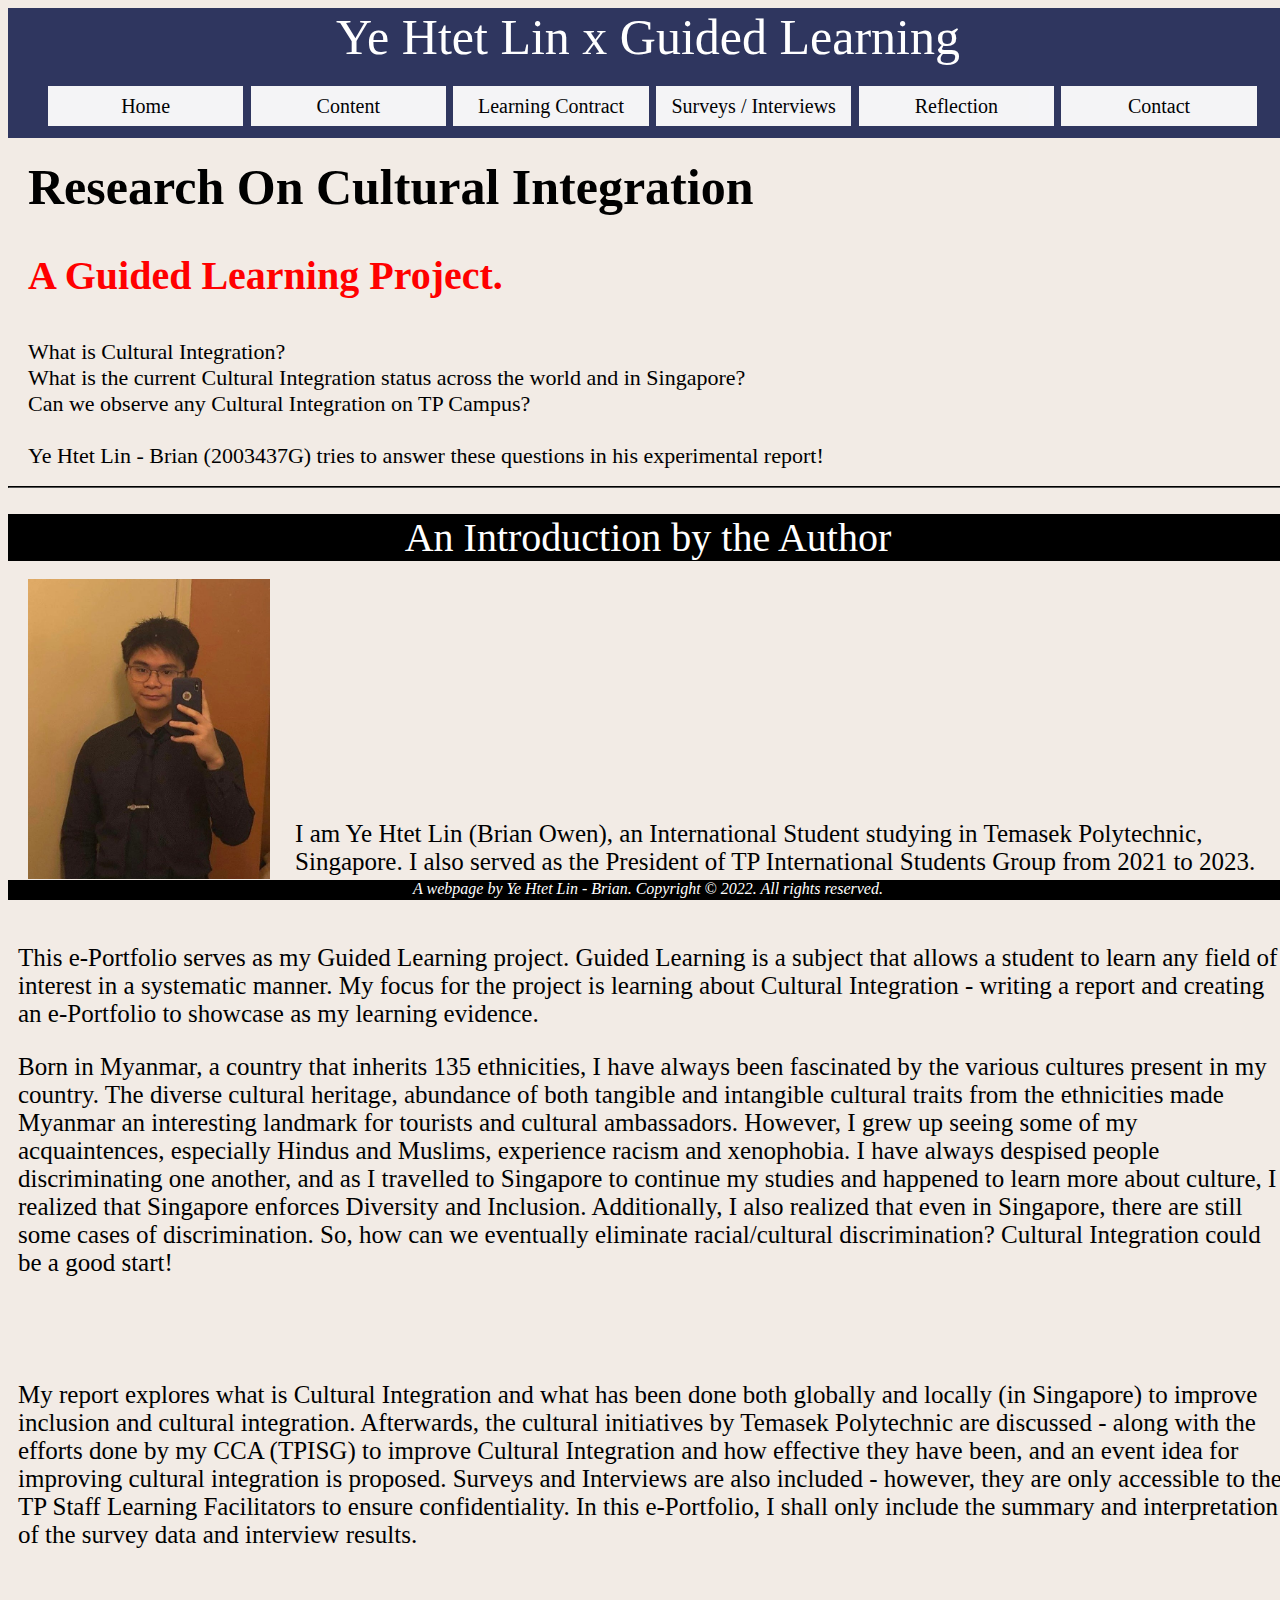
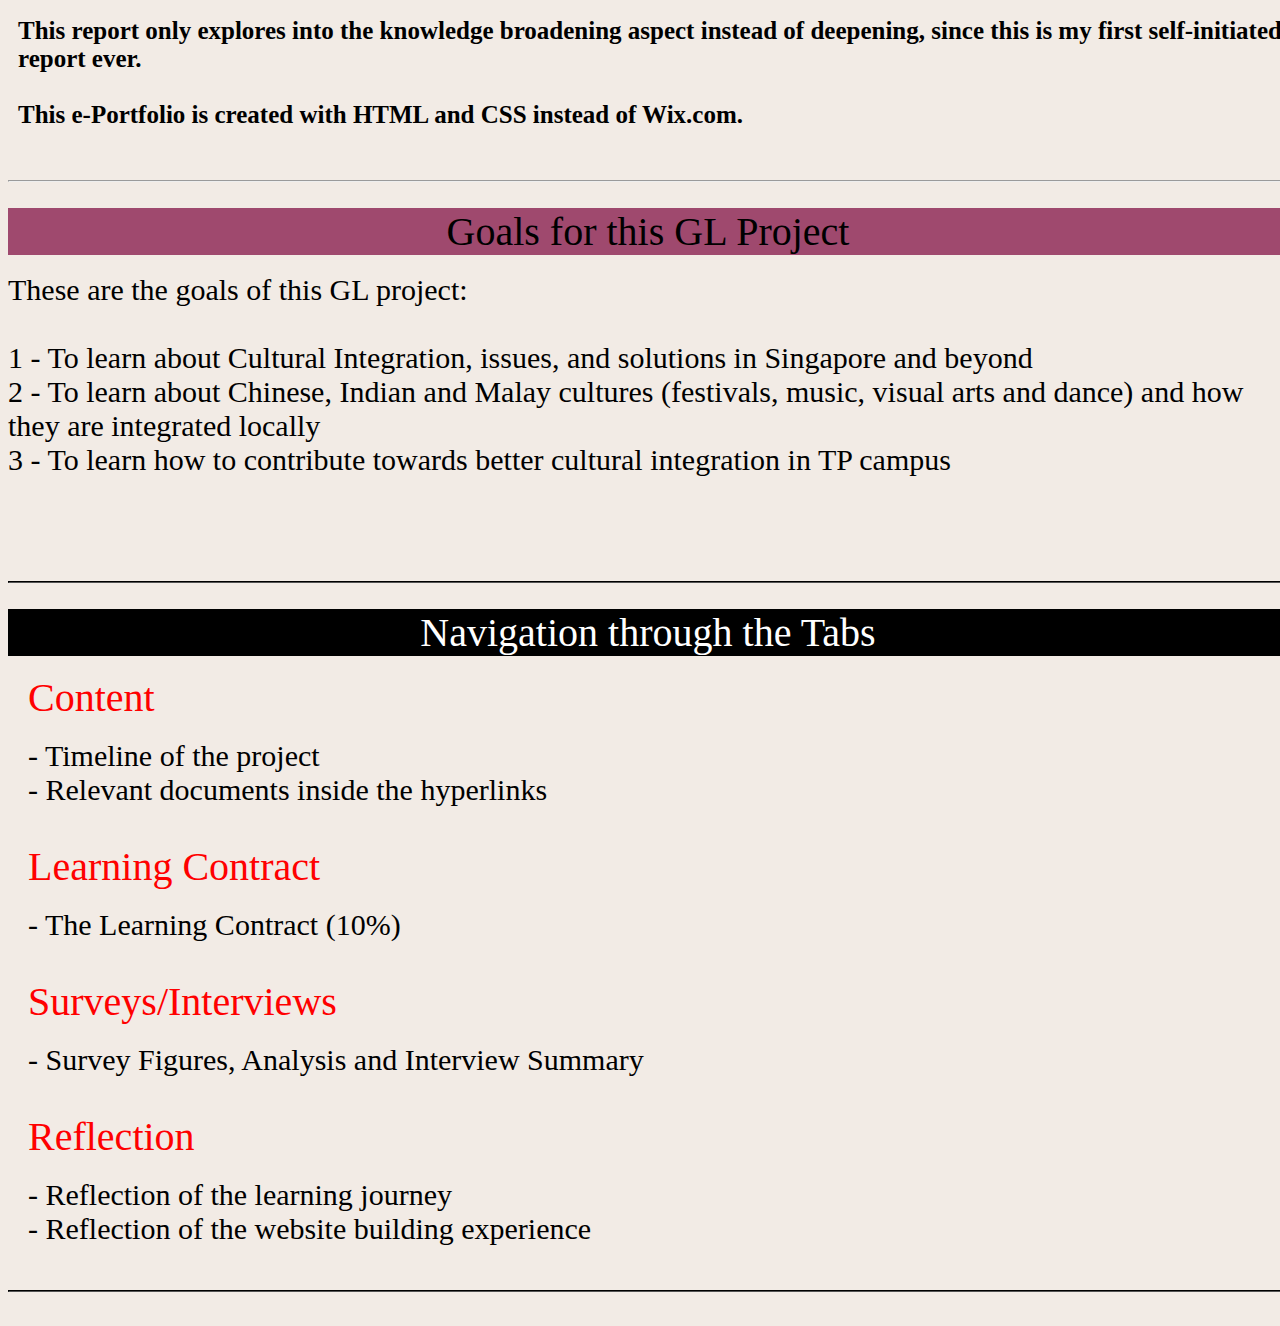
<file: index.html>
<!DOCTYPE html>

<html lang="en">
<!-- tab -->
<head>
	<title>Welcome</title>
	<link rel="stylesheet" type="text/CSS" href="CSS/indexstyle.css">

</head>

<body>

	<!-- The main header -->
	<div class = "header">
		<div class = "firstline">Ye Htet Lin x Guided Learning</div>
		<ul class = "menu">
			<li><a href="index.html" >Home</a></li>
			<li><a href="content.html" >Content</a></li>
			<li><a href="learningcontract.html" >Learning Contract</a></li>
			<li><a href="surveys_interviews.html" >Surveys / Interviews</a></li>
			<li><a href="reflection.html" >Reflection</a></li>
			<li><a href="#">Contact</a>
				
				<ul class = "dropdown"> 
					<li>
						<a href="https://www.facebook.com/yehtet.lin.1/" target="_blank">Facebook</a>
					</li>

					<li>
						<a href="https://www.instagram.com/itsyehtetlin/" target="_blank">Instagram</a>
					</li>

					<li>
						<a href="https://www.linkedin.com/in/ye-htet-lin-9579ba229" target="_blank">LinkedIn</a>
					</li>

				</ul>
			</li>
		</ul>
	</div>	

	<!-- Body -->
	<div> 

		<div class = "intro"> 
			<div class = "overlay"></div>
			<div class = "intro_1"><strong>Research On Cultural Integration</strong></div> <br><br>
			<div class = "intro_2"><strong>A Guided Learning Project.</strong></div><br>
			<p class="intro_3">What is Cultural Integration?<br>What is the current Cultural Integration status across the world and in Singapore?<br>Can we observe any Cultural Integration on TP Campus?<br><br>Ye Htet Lin - Brian (2003437G) tries to answer these questions in his experimental report!</p>
			<br>
			<br>
			<!--</div>-->
		</div>
		
		<hr style= "border-color: black;">
		<br>

		<div class = "category_intro"> An Introduction by the Author </div><br>
		<div class = "author"><img src="Images/author.jpg" height = "300"> </div> <br><br><br><br><br><br><br><br><br><br><br><br>
			<p style = "font-size : 25px; font-family: Calibri">I am Ye Htet Lin (Brian Owen), an International Student studying in Temasek Polytechnic, Singapore. I also served as the President of TP International Students Group from 2021 to 2023.</p><br>

			<p style = "font-size : 25px; font-family: Calibri"> This e-Portfolio serves as my Guided Learning project. Guided Learning is a subject that allows a student to learn any field of interest in a systematic manner. My focus for the project is learning about Cultural Integration - writing a report and creating an e-Portfolio to showcase as my learning evidence. </p>

			<p style = "font-size : 25px; font-family: Calibri">Born in Myanmar, a country that inherits 135 ethnicities, I have always been fascinated by the various cultures present in my country. The diverse cultural heritage, abundance of both tangible and intangible cultural traits from the ethnicities made Myanmar an interesting landmark for tourists and cultural ambassadors. However, I grew up seeing some of my acquaintences, especially Hindus and Muslims, experience racism and xenophobia. I have always despised people discriminating one another, and as I travelled to Singapore to continue my studies and happened to learn more about culture, I realized that Singapore enforces Diversity and Inclusion. Additionally, I also realized that even in Singapore, there are still some cases of discrimination. So, how can we eventually eliminate racial/cultural discrimination? Cultural Integration could be a good start!</p><br><br><br>

			<p style = "font-size : 25px; font-family: Calibri"> My report explores what is Cultural Integration and what has been done both globally and locally (in Singapore) to improve inclusion and cultural integration. Afterwards, the cultural initiatives by Temasek Polytechnic are discussed - along with the efforts done by my CCA (TPISG) to improve Cultural Integration and how effective they have been, and an event idea for improving cultural integration is proposed. Surveys and Interviews are also included - however, they are only accessible to the TP Staff Learning Facilitators to ensure confidentiality. In this e-Portfolio, I shall only include the summary and interpretation of the survey data and interview results.</p> <br>

			<p style = "font-size : 25px; font-family: Calibri"><strong>This report only explores into the knowledge broadening aspect instead of deepening, since this is my first self-initiated report ever. <br> <br> This e-Portfolio is created with HTML and CSS instead of Wix.com.</strong></p> <br>

		<hr> <br>

		<div class = "goalsIntro">Goals for this GL Project</div> <br>

		<div class="goals" style = "font-size: 30px; font-family: Calibri;">These are the goals of this GL project: <br> <br> 1 - To learn about Cultural Integration, issues, and solutions in Singapore and beyond <br> 2 - To learn about Chinese, Indian and Malay cultures (festivals, music, visual arts and dance) and how they are integrated locally <br> 3 - To learn how to contribute towards better cultural integration in TP campus <br></div>

		<hr style = "border-color: black;"> <br>

		<div class = "category_intro"> Navigation through the Tabs </div><br>

		<div class = "intro_2">Content</div> <br>
			<div class="intro_4">- Timeline of the project <br> - Relevant documents inside the hyperlinks</div> <br> <br>
		<div class = "intro_2">Learning Contract</div> <br>
			<div class="intro_4"> - The Learning Contract (10%) </div> <br> <br>
		<div class = "intro_2">Surveys/Interviews</div> <br>
			<div class="intro_4"> - Survey Figures, Analysis and Interview Summary </div> <br> <br>
		<div class = "intro_2">Reflection</div> <br>
			<div class="intro_4"> - Reflection of the learning journey <br> - Reflection of the website building experience </div> <br>  <br>
		<hr style= "border-color: black;"> <br>

</body>	

<footer>
	<cite>A webpage by Ye Htet Lin - Brian. Copyright &copy; 2022. All rights reserved.</cite>
</footer>

</html>
</file>
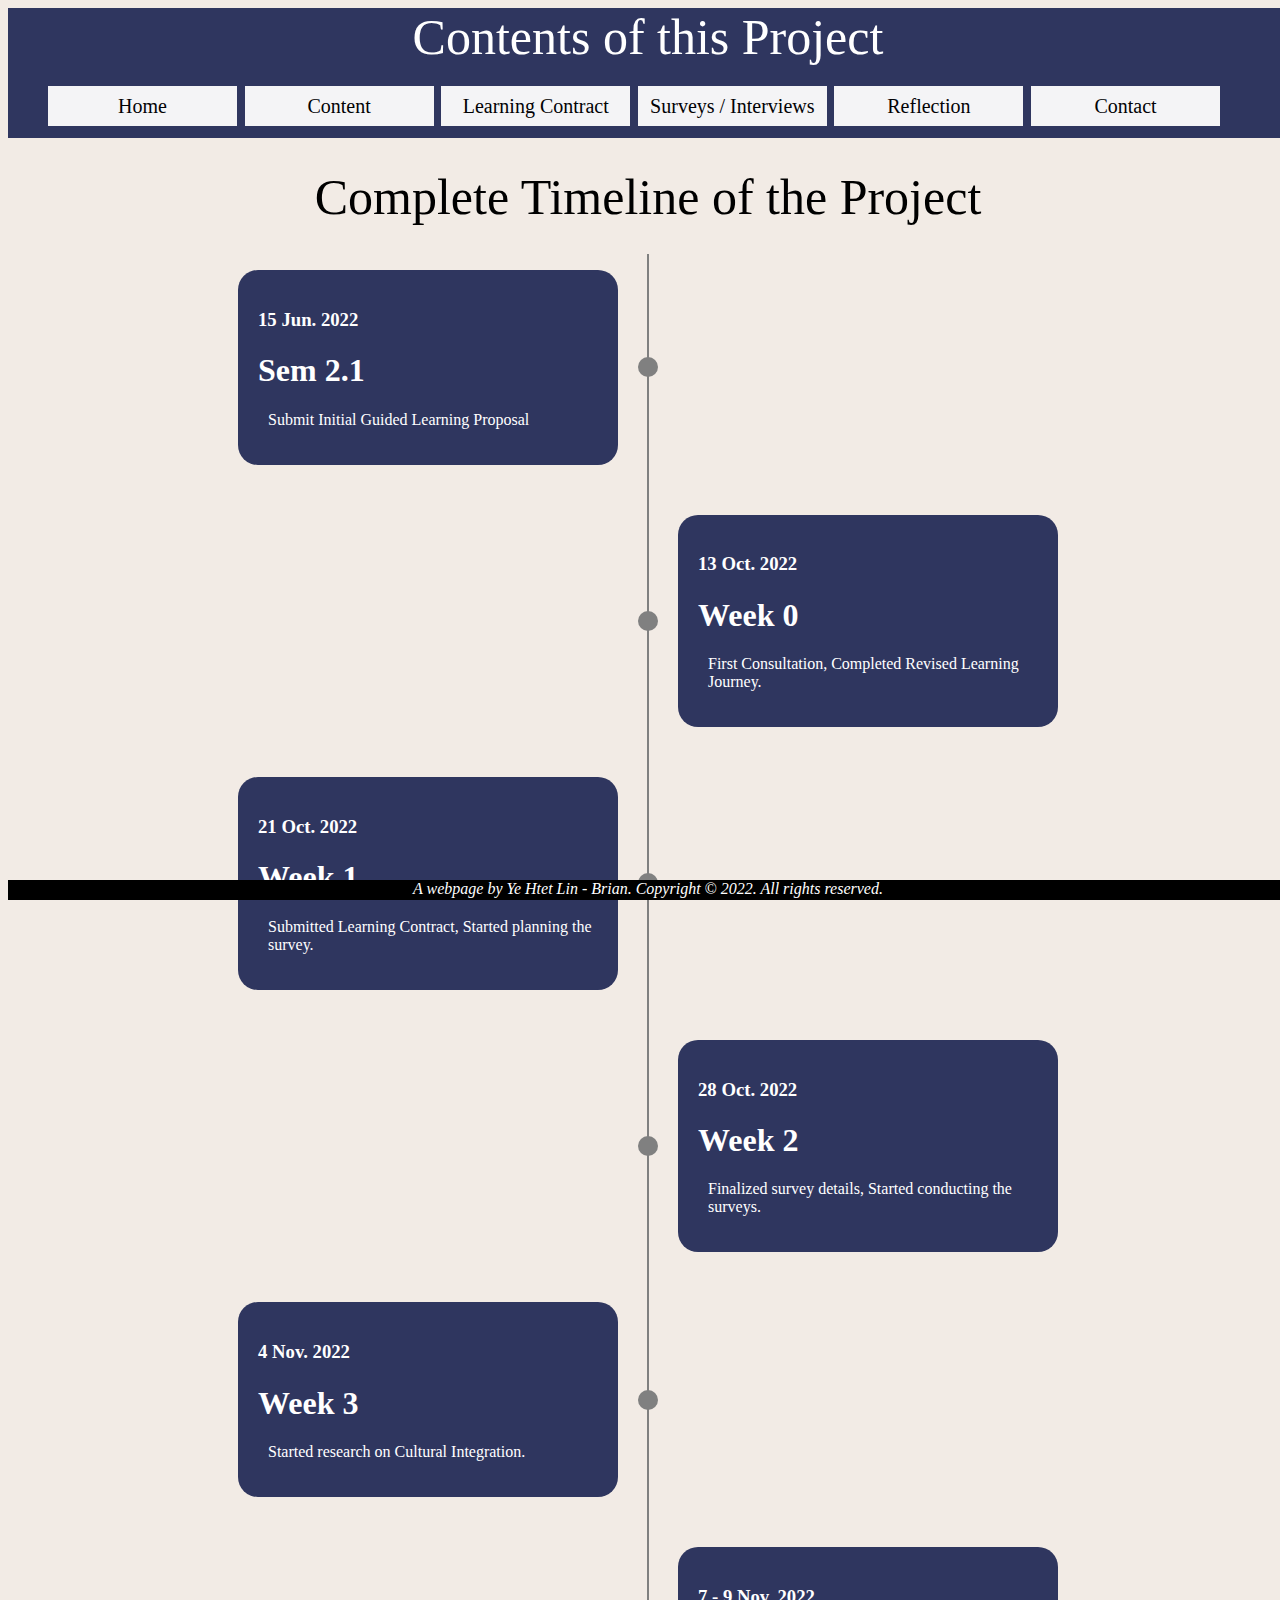
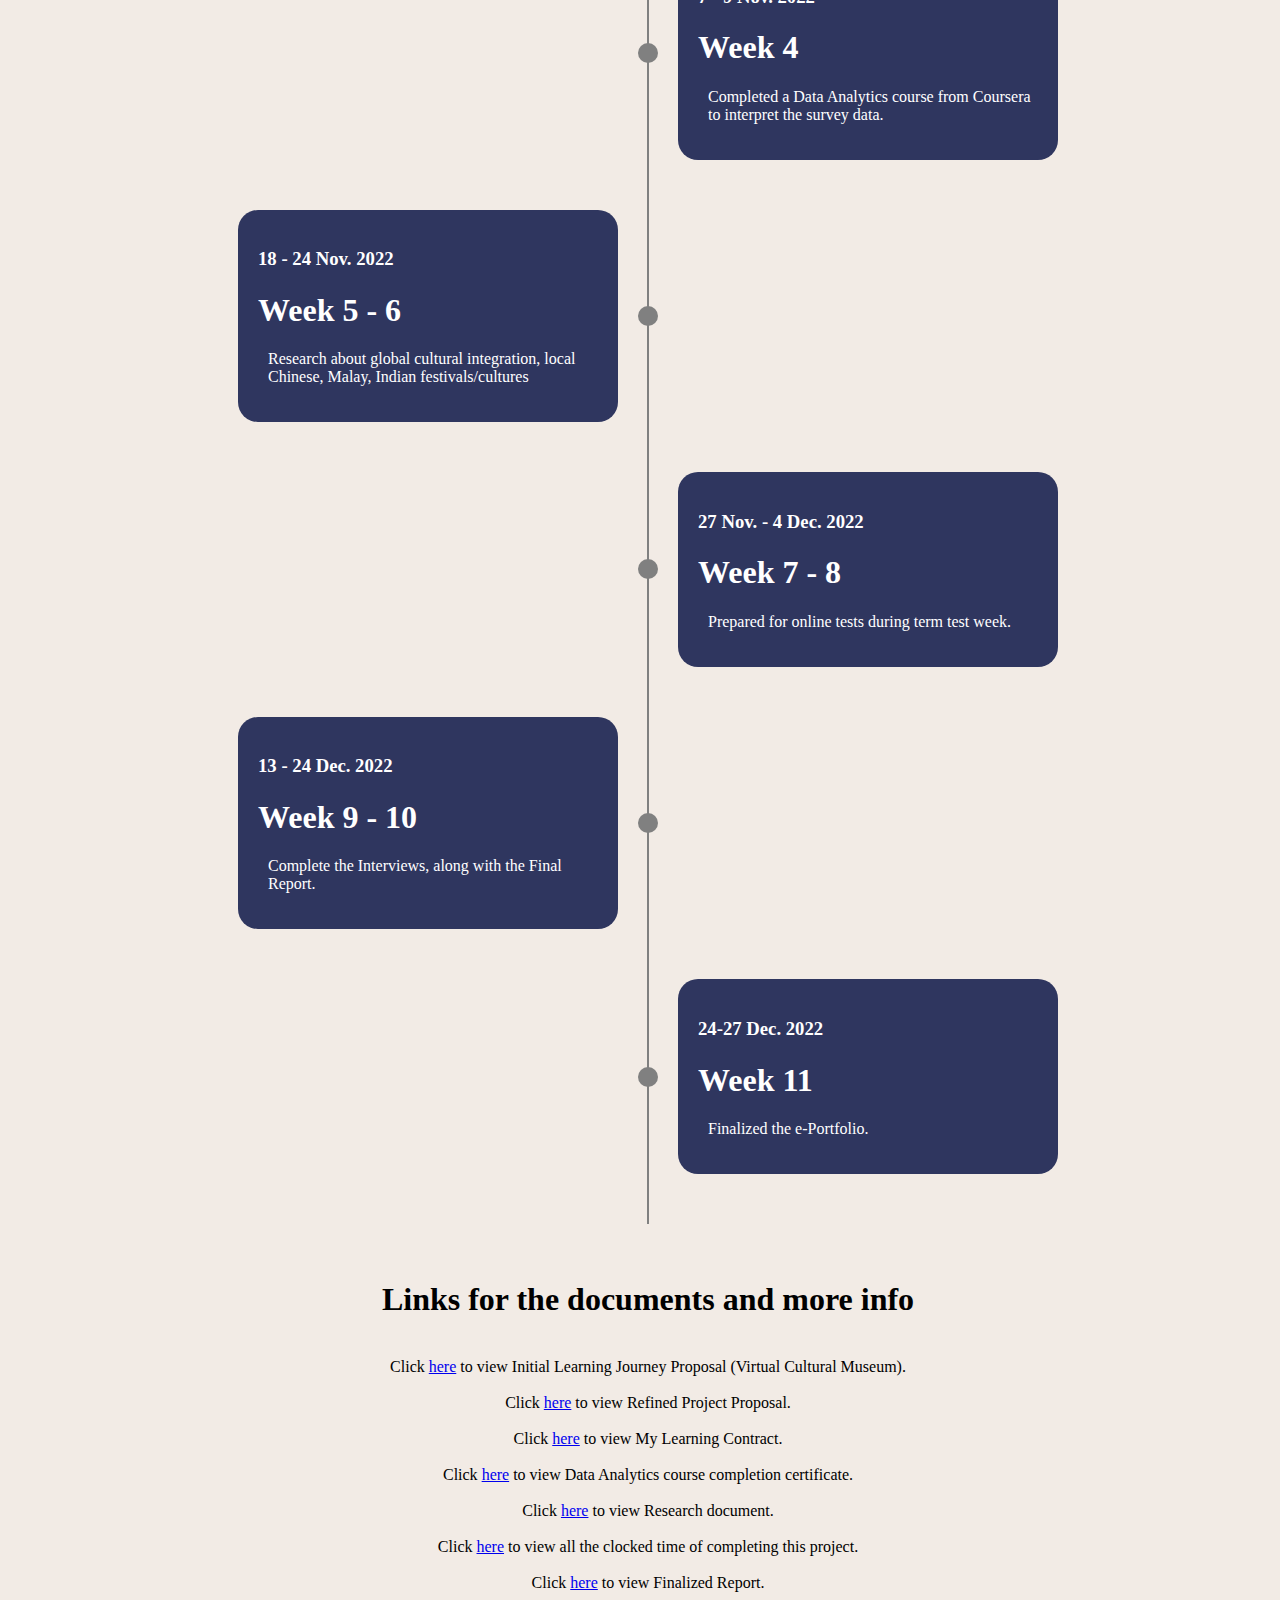
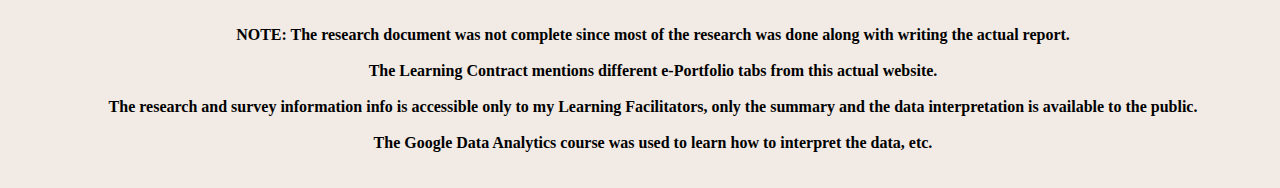
<file: content.html>
<!DOCTYPE html>

<html lang="en">
<!-- tab -->
<head>
	<title>Content</title>
	<link rel="stylesheet" type="text/CSS" href="CSS/contentstyle.css">
	<link rel="stylesheet" type="text/CSS" href="CSS/indexstyle.css">

</head>

<body>

	<!-- The main header -->
	<div class = "header">
		<div class = "firstline">Contents of this Project</div>
		<ul class = "menu">
			<li><a href="index.html" >Home</a></li>
			<li><a href="content.html" >Content</a></li>
			<li><a href="learningcontract.html" >Learning Contract</a></li>
			<li><a href="surveys_interviews.html" >Surveys / Interviews</a></li>
			<li><a href="reflection.html" >Reflection</a></li>
			<li><a href="#">Contact</a>
				
				<ul class = "dropdown"> 
					<li>
						<a href="https://www.facebook.com/yehtet.lin.1/" target="_blank">Facebook</a>
					</li>

					<li>
						<a href="https://www.instagram.com/itsyehtetlin/" target="_blank">Instagram</a>
					</li>

					<li>
						<a href="https://www.linkedin.com/in/ye-htet-lin-9579ba229" target="_blank">LinkedIn</a>
					</li>

				</ul>
			</li>
		</ul>
	</div>	

	<div class="containerheader">Complete Timeline of the Project</div> <br>

	<div class="container">

		<div class="timeline">
			<ul> 
				<li>
					<div class="timelinecontent">
						<h3 class="date">15 Jun. 2022</h3>
						<h1>Sem 2.1</h1>
						<p>Submit Initial Guided Learning Proposal</a></p>
					</div>
				</li>

				<li>
					<div class="timelinecontent">
						<h3 class="date">13 Oct. 2022</h3>
						<h1>Week 0</h1>
						<p>First Consultation, Completed Revised Learning Journey.</p>
					</div>
				</li>

				<li>
					<div class="timelinecontent">
						<h3 class="date">21 Oct. 2022</h3>
						<h1>Week 1</h1>
						<p>Submitted Learning Contract, Started planning the survey.</p>
					</div>
				</li>

				<li>
					<div class="timelinecontent">
						<h3 class="date">28 Oct. 2022</h3>
						<h1>Week 2</h1>
						<p>Finalized survey details, Started conducting the surveys.</p>
					</div>
				</li>

				<li>
					<div class="timelinecontent">
						<h3 class="date">4 Nov. 2022</h3>
						<h1>Week 3</h1>
						<p>Started research on Cultural Integration.</p>
					</div>
				</li>

				<li>
					<div class="timelinecontent">
						<h3 class="date">7 - 9 Nov. 2022</h3>
						<h1>Week 4</h1>
						<p>Completed a Data Analytics course from Coursera to interpret the survey data.</p>
					</div>
				</li>

				<li>
					<div class="timelinecontent">
						<h3 class="date">18 - 24 Nov. 2022</h3>
						<h1>Week 5 - 6</h1>
						<p>Research about global cultural integration, local Chinese, Malay, Indian festivals/cultures</p>
					</div>
				</li>

				<li>
					<div class="timelinecontent">
						<h3 class="date">27 Nov. - 4 Dec. 2022</h3>
						<h1>Week 7 - 8</h1>
						<p>Prepared for online tests during term test week.</p>
					</div>
				</li>

				<li>
					<div class="timelinecontent">
						<h3 class="date">13 - 24 Dec. 2022</h3>
						<h1>Week 9 - 10</h1>
						<p>Complete the Interviews, along with the Final Report.</p>
					</div>
				</li>

				<li>
					<div class="timelinecontent">
						<h3 class="date">24-27 Dec. 2022</h3>
						<h1>Week 11</h1>
						<p>Finalized the e-Portfolio.</p>
					</div>
				</li>

			</ul>
		</div>
	</div> <br> <br>

	<!--Links for documents-->
	<div class="add_info"><h1>Links for the documents and more info</h1> <br>

		<div class="doclinks">Click <a href="https://docs.google.com/document/d/1zFq6YsevyZ10INkId8Kar1M9zwKQY8pp/edit?usp=sharing&ouid=103543013262578247341&rtpof=true&sd=true" target="_blank">here</a> to view Initial Learning Journey Proposal (Virtual Cultural Museum).</div> <br>

		<div class="doclinks">Click <a href="https://docs.google.com/document/d/1CCAnKLYf8n50RUE5SS2sQd7_oi4WzLB5/edit?usp=sharing&ouid=103543013262578247341&rtpof=true&sd=true" target="_blank">here</a> to view Refined Project Proposal.</div> <br>

		<div class="doclinks">Click <a href="https://docs.google.com/document/d/1leBeeGx2srL5XgVW4Yj8-xSWYiZTwb_A/edit?usp=sharing&ouid=103543013262578247341&rtpof=true&sd=true" target="_blank">here</a> to view My Learning Contract.</div> <br>

		<div class="doclinks">Click <a href="https://drive.google.com/file/d/1pS_-dLAgzwxTGCkbuoMRWI62rbRxNKhg/view?usp=sharing" target="_blank">here</a> to view Data Analytics course completion certificate.</div> <br>

		<div class="doclinks">Click  <a href="https://docs.google.com/document/d/16U91kF1P81J-MenC1d68sjJzJfOdwZoqivLeO26mYwc/edit?usp=sharing" target="_blank">here</a> to view Research document.</div> <br>

		<div class="doclinks">Click <a href="https://docs.google.com/document/d/1V16iYHZ-hngTyTe6-54lkryH4SP1PrVoT6-xAHkAmjQ/edit?usp=sharing" target="_blank">here</a> to view all the clocked time of completing this project.</div> <br>

		<div class="doclinks">Click <a href="https://docs.google.com/document/d/1K3iScAuHeZO03y5Y-Y_st823wtuJtaIVaJKEDefrf5c/edit?usp=share_link" target="_blank">here</a> to view Finalized Report.</div> <br>

		<p> <strong>NOTE: The research document was not complete since most of the research was done along with writing the actual report. <br> <br>
		The Learning Contract mentions different e-Portfolio tabs from this actual website. <br><br>
		The research and survey information info is accessible only to my Learning Facilitators, only the summary and the data interpretation is available to the public. <br> <br>
		The Google Data Analytics course was used to learn how to interpret the data, etc. <br><br><br></strong></p>

	</div>	

</body>	

<footer>
	<cite>A webpage by Ye Htet Lin - Brian. Copyright &copy; 2022. All rights reserved.</cite>
</footer>

</html>
</file>
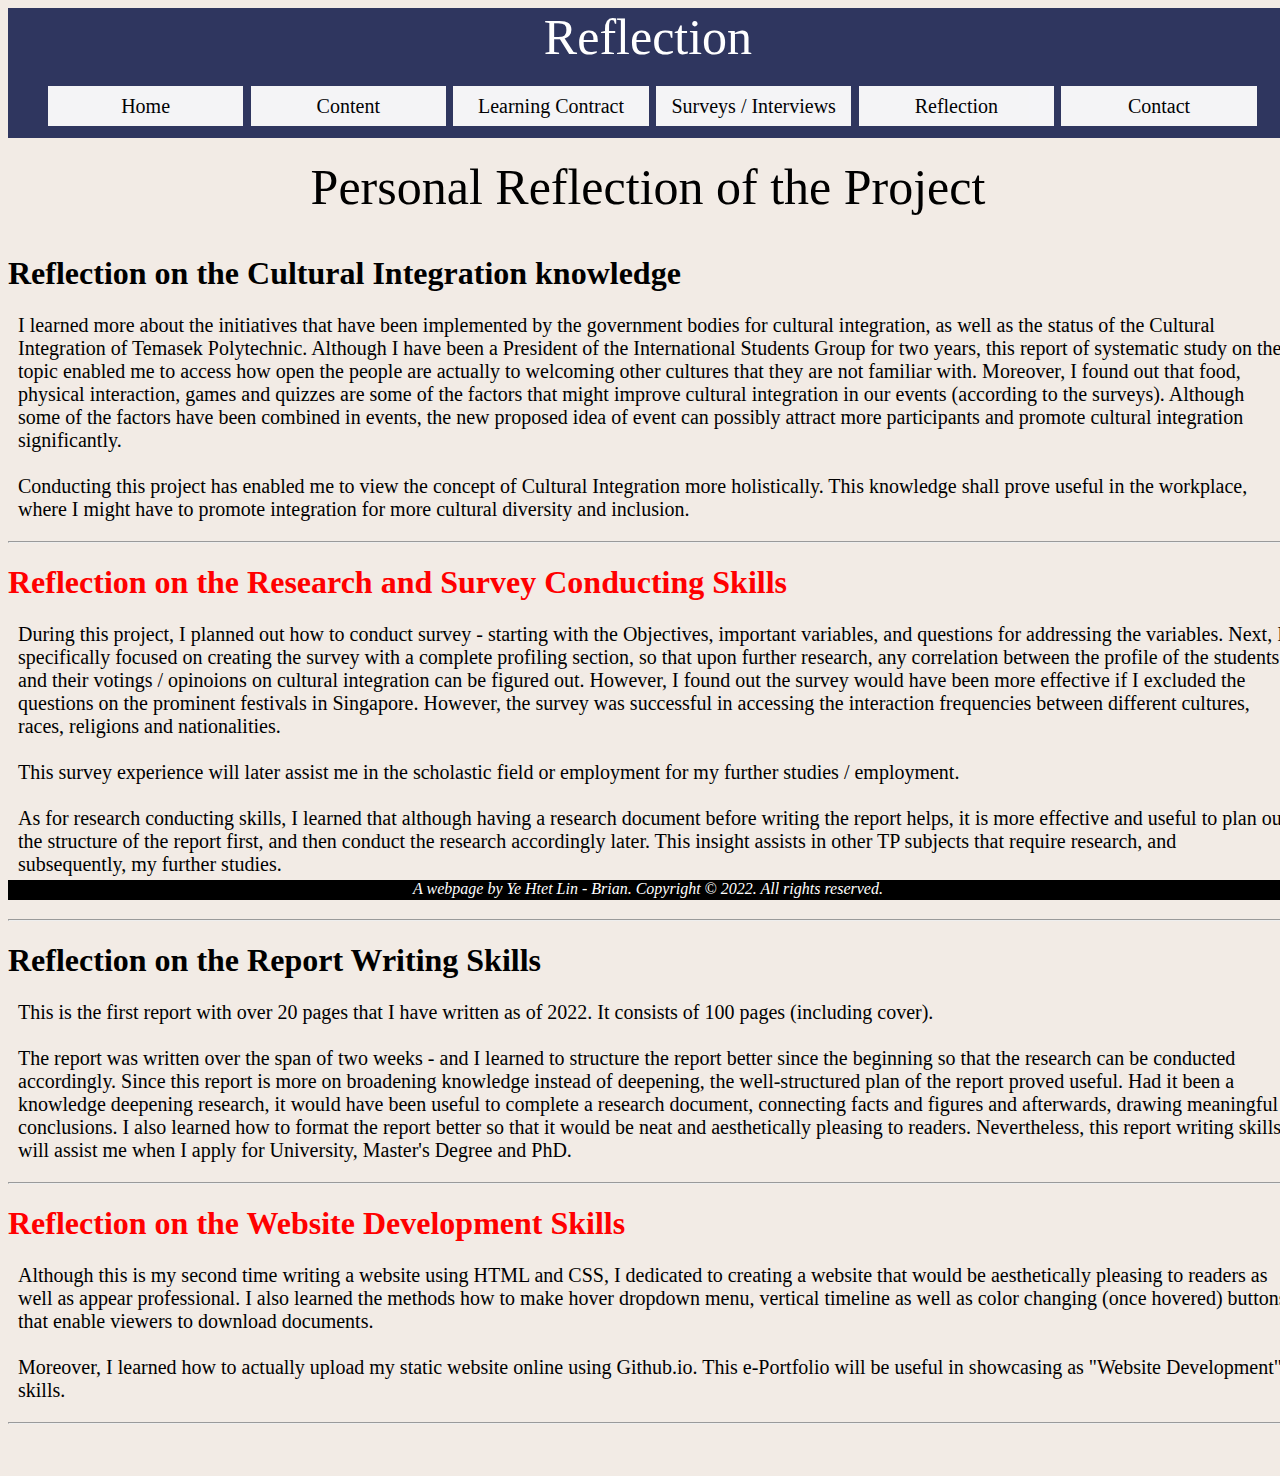
<file: reflection.html>
<!DOCTYPE html>

<html lang="en">
<!-- tab -->
<head>
	<title>Reflection</title>
	<link rel="stylesheet" type="text/CSS" href="CSS/indexstyle.css">

</head>

<body>

	<!-- The main header -->
	<div class = "header">
		<div class = "firstline">Reflection</div>
		<ul class = "menu">
			<li><a href="index.html" >Home</a></li>
			<li><a href="content.html" >Content</a></li>
			<li><a href="learningcontract.html" >Learning Contract</a></li>
			<li><a href="surveys_interviews.html" >Surveys / Interviews</a></li>
			<li><a href="reflection.html" >Reflection</a></li>
			<li><a href="#">Contact</a>
				
				<ul class = "dropdown"> 
					<li>
						<a href="https://www.facebook.com/yehtet.lin.1/" target="_blank">Facebook</a>
					</li>

					<li>
						<a href="https://www.instagram.com/itsyehtetlin/" target="_blank">Instagram</a>
					</li>

					<li>
						<a href="https://www.linkedin.com/in/ye-htet-lin-9579ba229" target="_blank">LinkedIn</a>
					</li>

				</ul>
			</li>
		</ul>
	</div>	

	<div class="reflectHead" style = "font-size:50px; color:black; padding-top:150px; text-align:center;">Personal Reflection of the Project</div> <br>

	<div class="reflect1">
		<h1>Reflection on the Cultural Integration knowledge</h1> 

		<p style = "font-size:20px;">I learned more about the initiatives that have been implemented by the government bodies for cultural integration, as well as the status of the Cultural Integration of Temasek Polytechnic. Although I have been a President of the International Students Group for two years, this report of systematic study on the topic enabled me to access how open the people are actually to welcoming other cultures that they are not familiar with. Moreover, I found out that food, physical interaction, games and quizzes are some of the factors that might improve cultural integration in our events (according to the surveys). Although some of the factors have been combined in events, the new proposed idea of event can possibly attract more participants and promote cultural integration significantly. <br> <br> Conducting this project has enabled me to view the concept of Cultural Integration more holistically. This knowledge shall prove useful in the workplace, where I might have to promote integration for more cultural diversity and inclusion.</p>

	</div>

	<hr>

	<div class="reflect1">
		<h1 style="color: red;">Reflection on the Research and Survey Conducting Skills</h1>

		<p style = "font-size:20px;"> During this project, I planned out how to conduct survey - starting with the Objectives, important variables, and questions for addressing the variables. Next, I specifically focused on creating the survey with a complete profiling section, so that upon further research, any correlation between the profile of the students and their votings / opinoions on cultural integration can be figured out. However, I found out the survey would have been more effective if I excluded the questions on the prominent festivals in Singapore. However, the survey was successful in accessing the interaction frequencies between different cultures, races, religions and nationalities. <br> <br> This survey experience will later assist me in the scholastic field or employment for my further studies / employment. <br> <br>  

		As for research conducting skills, I learned that although having a research document before writing the report helps, it is more effective and useful to plan out the structure of the report first, and then conduct the research accordingly later. This insight assists in other TP subjects that require research, and subsequently, my further studies. <br> <br>

		</p>

	</div>

	<hr>

	<div class="reflect1">
		<h1 style="color: black;">Reflection on the Report Writing Skills</h1>

		<p style = "font-size:20px;"> This is the first report with over 20 pages that I have written as of 2022. It consists of 100 pages (including cover). <br> <br> The report was written over the span of two weeks - and I learned to structure the report better since the beginning so that the research can be conducted accordingly. Since this report is more on broadening knowledge instead of deepening, the well-structured plan of the report proved useful. Had it been a knowledge deepening research, it would have been useful to complete a research document, connecting facts and figures and afterwards, drawing meaningful conclusions. I also learned how to format the report better so that it would be neat and aesthetically pleasing to readers. Nevertheless, this report writing skills will assist me when I apply for University, Master's Degree and PhD. </p>

	</div>

	<hr>

	<div class="reflect1">
		<h1 style="color: red;" >Reflection on the Website Development Skills</h1>
		<p style = "font-size:20px;"> Although this is my second time writing a website using HTML and CSS, I dedicated to creating a website that would be aesthetically pleasing to readers as well as appear professional. I also learned the methods how to make hover dropdown menu, vertical timeline as well as color changing (once hovered) buttons that enable viewers to download documents. <br> <br> Moreover, I learned how to actually upload my static website online using Github.io. This e-Portfolio will be useful in showcasing as "Website Development" skills. </p>
	</div>
	<hr>
	<br> <br>
	
</body>	

<footer>
	<cite>A webpage by Ye Htet Lin - Brian. Copyright &copy; 2022. All rights reserved.</cite>
</footer>

</html>
</file>
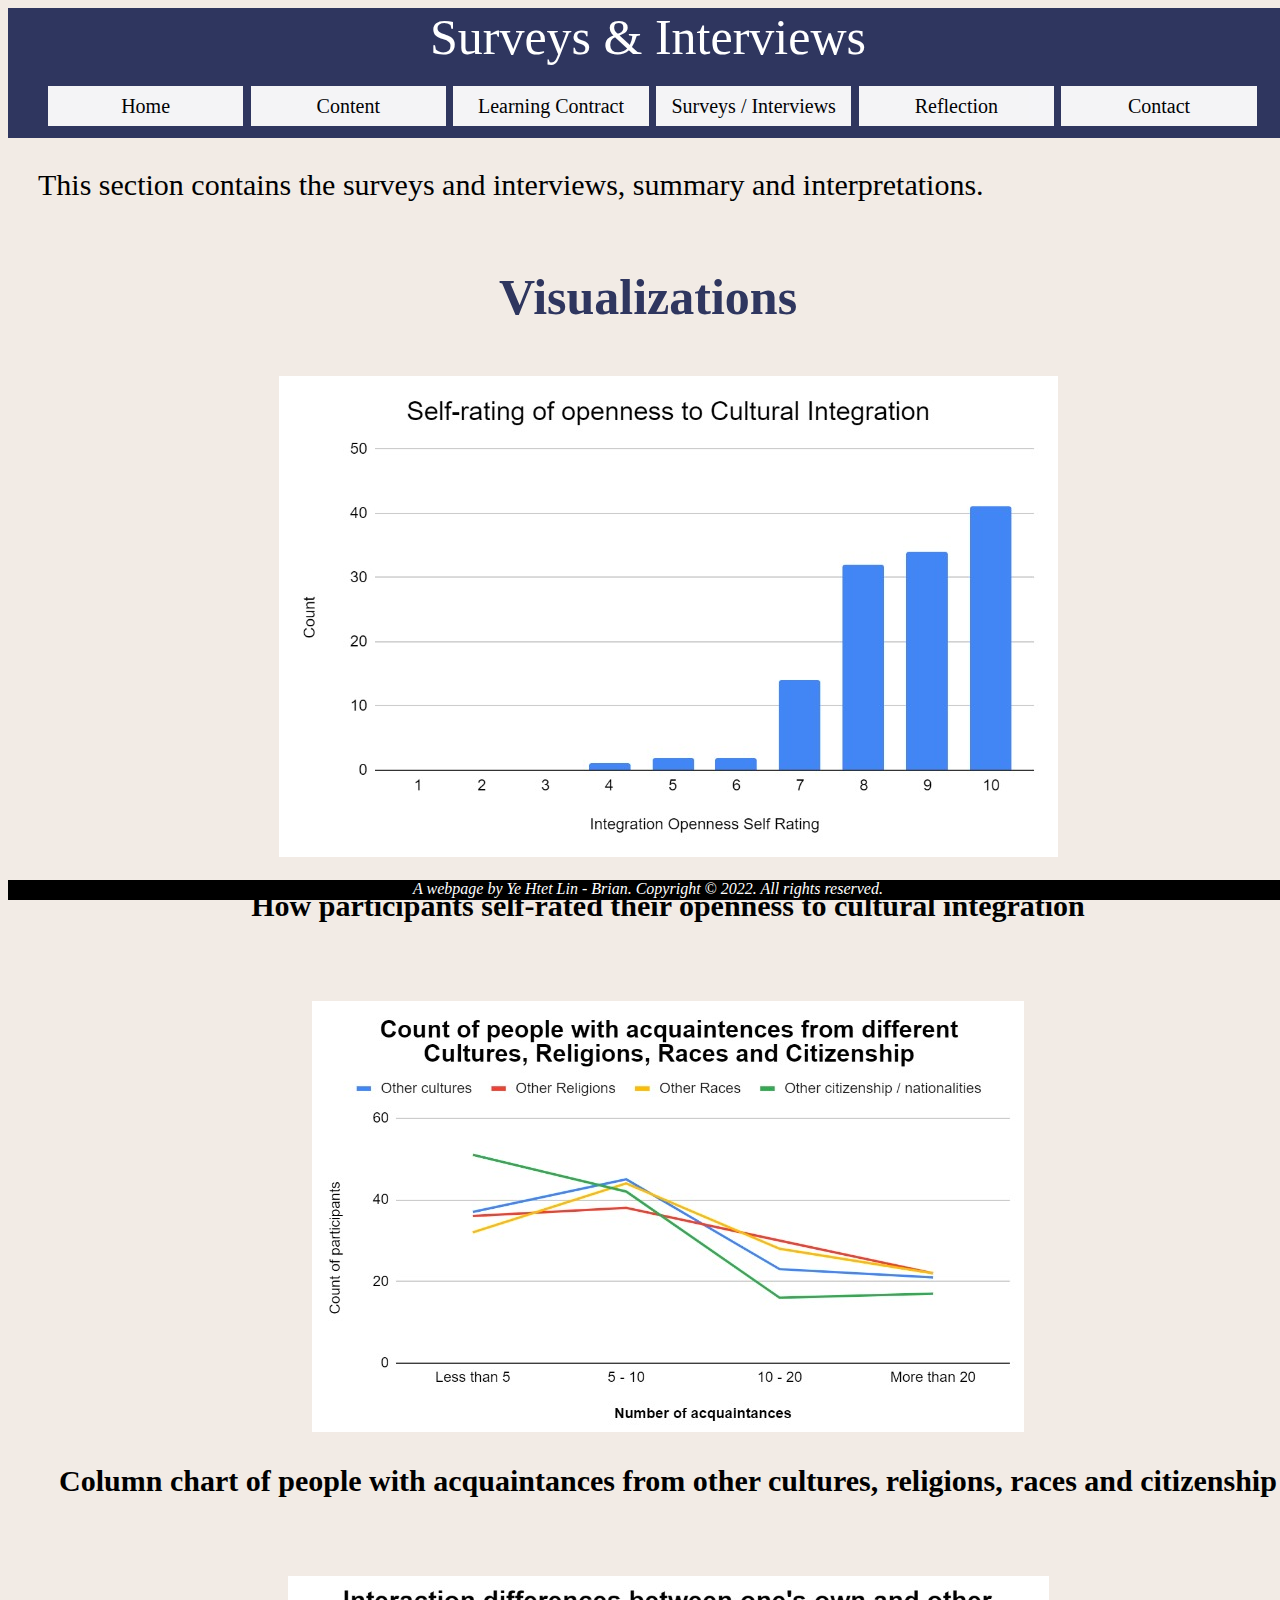
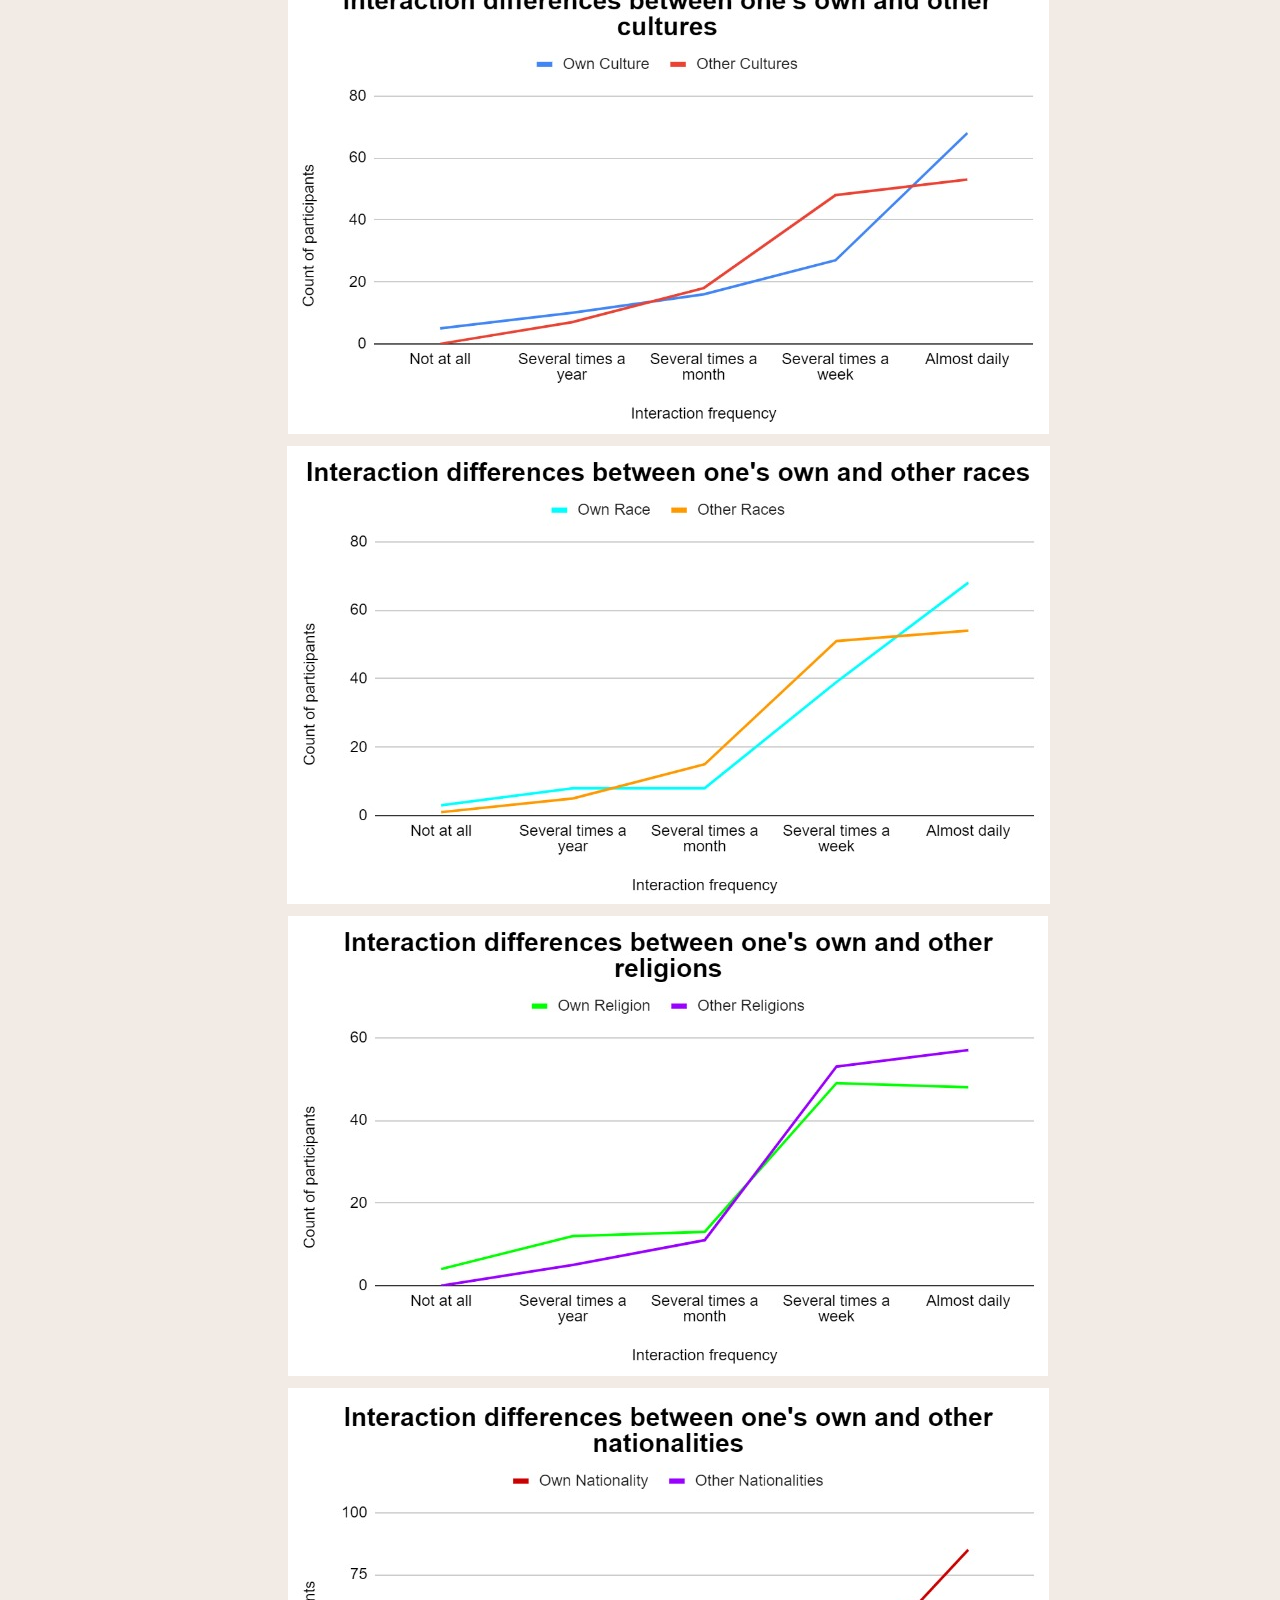
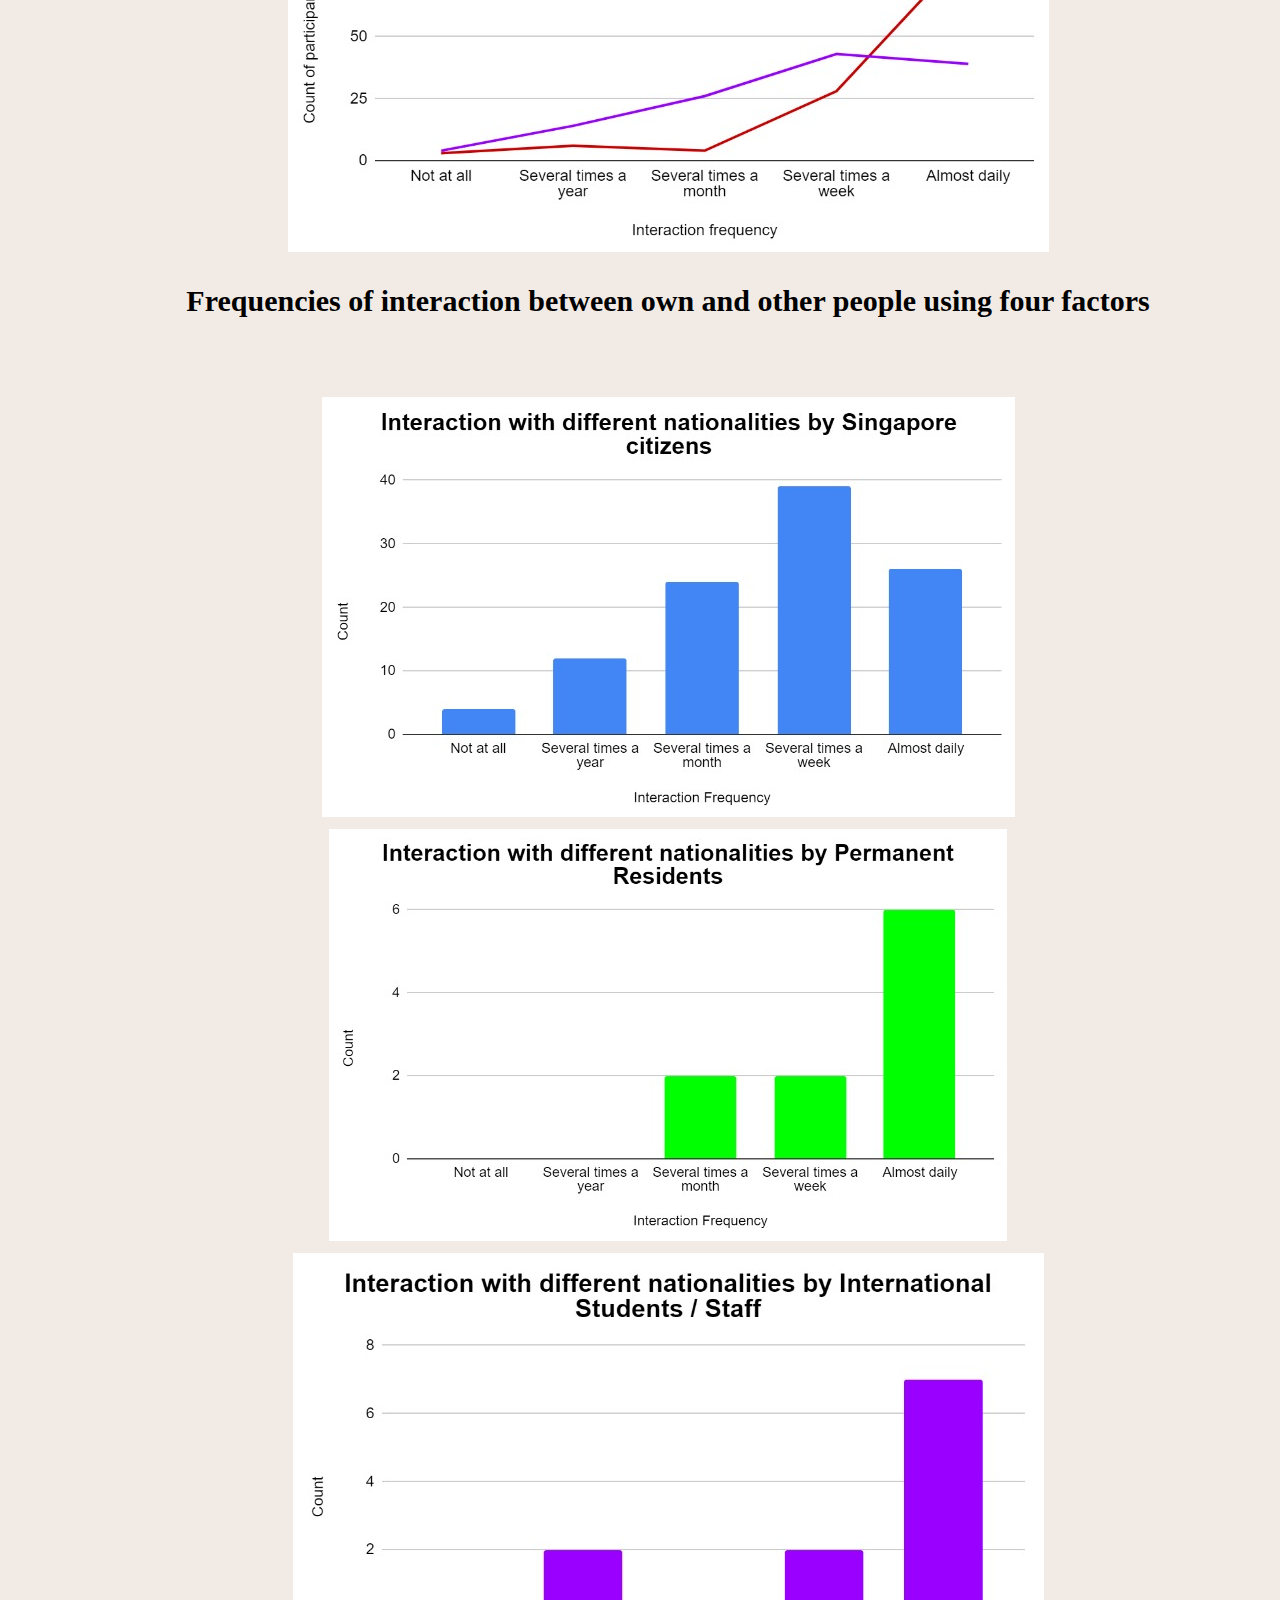
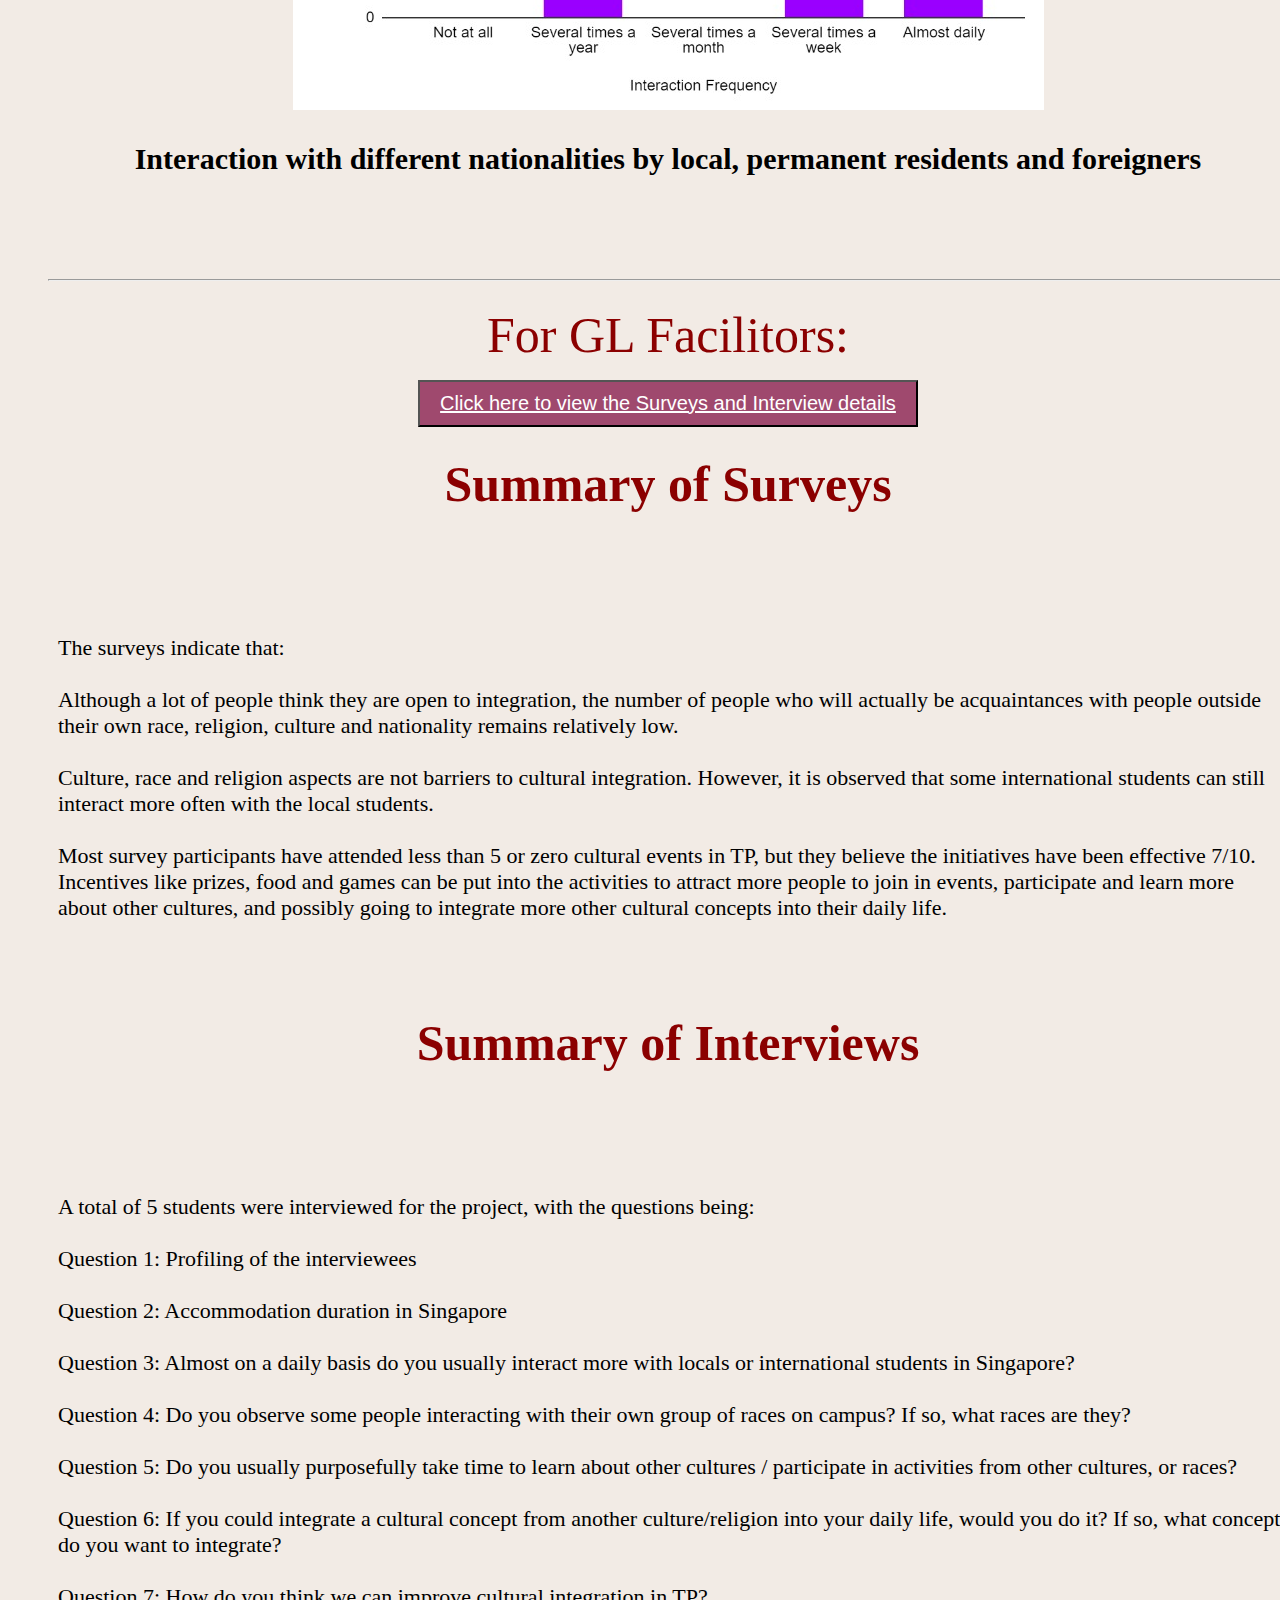
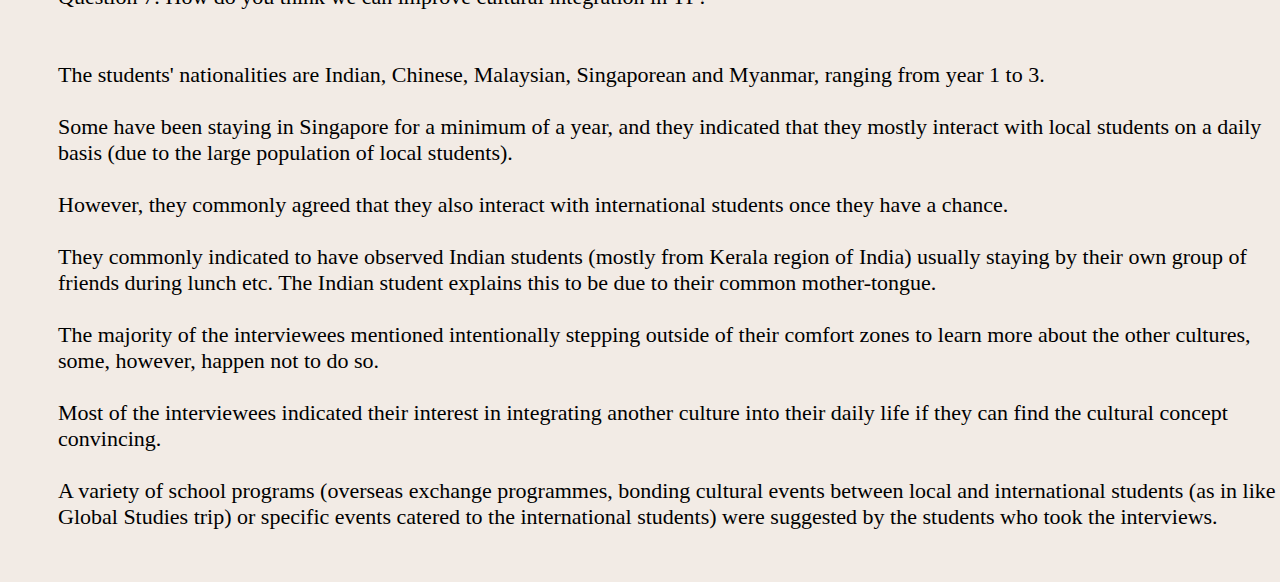
<file: surveys_interviews.html>
<!DOCTYPE html>

<html lang="en">
<!-- tab -->
<head>
	<title>Surveys & Interviews</title>
	<link rel="stylesheet" type="text/CSS" href="CSS/indexstyle.css">
	<link rel="stylesheet" type="text/CSS" href="CSS/surveysinterviewsstyle.css">

</head>

<body>

	<!-- The main header -->
	<div class = "header">
		<div class = "firstline">Surveys & Interviews </div>
		<ul class = "menu">
			<li><a href="index.html" >Home</a></li>
			<li><a href="content.html" >Content</a></li>
			<li><a href="learningcontract.html" >Learning Contract</a></li>
			<li><a href="surveys_interviews.html" >Surveys / Interviews</a></li>
			<li><a href="reflection.html" >Reflection</a></li>
			<li><a href="#">Contact</a>
				
				<ul class = "dropdown"> 
					<li>
						<a href="https://www.facebook.com/yehtet.lin.1/" target="_blank">Facebook</a>
					</li>

					<li>
						<a href="https://www.instagram.com/itsyehtetlin/" target="_blank">Instagram</a>
					</li>

					<li>
						<a href="https://www.linkedin.com/in/ye-htet-lin-9579ba229" target="_blank">LinkedIn</a>
					</li>

				</ul>
			</li>
		</ul>
	</div>	

	<div class="surveyheader">
		<div class="sHeader">This section contains the surveys and interviews, summary and interpretations.</div>
	</div>

	<div class="surveyimagescontainer" style="font-size: 50px; text-align: center; color: #2f365f"> <strong>Visualizations</strong>

		<ul class="visuals">
			
			<img src="CSS/SurveyVisualizations/survey1.jpeg">
			<h1 style="font-size: 30px; color: black; font-family: Calibri;">How participants self-rated their openness to cultural integration</h1> <br>

			<img src="CSS/SurveyVisualizations/survey2.jpeg">
			<h1 style="font-size: 30px; color: black; font-family: Calibri;">Column chart of people with acquaintances from other cultures, religions, races and citizenship</h1> <br>

			<img src="CSS/SurveyVisualizations/survey3.jpeg">
			<img src="CSS/SurveyVisualizations/survey4.jpeg">
			<img src="CSS/SurveyVisualizations/survey5.jpeg">
			<img src="CSS/SurveyVisualizations/survey6.jpeg">
			<h1 style="font-size: 30px; color: black; font-family: Calibri;">Frequencies of interaction between own and other people using four factors</h1> <br>

			<img src="CSS/SurveyVisualizations/survey7.jpeg">
			<img src="CSS/SurveyVisualizations/survey8.jpeg">
			<img src="CSS/SurveyVisualizations/survey9.jpeg">
			<h1 style="font-size: 30px; color: black; font-family: Calibri;">Interaction with different nationalities by local, permanent residents and foreigners</h1> <br>

			<hr>

			<div class="facils"style = "font-size: 50px; color: darkred; font-family: Calibri;">For GL Facilitors:</div>

			<div class= "bcontainer">
				<button class = "dbutton">
					 <a href="https://drive.google.com/drive/folders/1wit5CuvmaAu2HuRklQqvcmZyE95IGJpj?usp=sharing" style = "color: white;"> Click here to view the Surveys and Interview details</a>
					</button>
			</div>

			<div class="surveysummary">
				<h2 class="surveysummaryhead" style = "font-size: 50px; color: darkred; font-family: Calibri;">Summary of Surveys</h2><br>
				<p style = "font-size: 22px; color: black; font-family: Georgia; text-align: left;">
					The surveys indicate that: <br> <br>

					Although a lot of people think they are open to integration, the number of people who will actually be acquaintances with people outside their own race, religion, culture and nationality remains relatively low. <br> <br>

					Culture, race and religion aspects are not barriers to cultural integration. However, it is observed that some international students can still interact more often with the local students. <br> <br>

					Most survey participants have attended less than 5 or zero cultural events in TP, but they believe the initiatives have been effective 7/10. Incentives like prizes, food and games can be put into the activities to attract more people to join in events, participate and learn more about other cultures, and possibly going to integrate more other cultural concepts into their daily life. <br> <br> <br>
				</p>
			</div>


			<div class="interviewsummary">
					<h2 class="interviewsummaryhead" style = "font-size: 50px; color: darkred; font-family: Calibri;">Summary of Interviews</h2><br>
						<p style = "font-size: 22px; color: black; font-family: Georgia; text-align: left;">
								A total of 5 students were interviewed for the project, with the questions being: <br> <br>

								Question 1: Profiling of the interviewees <br> <br>

								Question 2: Accommodation duration in Singapore <br> <br>

								Question 3: Almost on a daily basis do you usually interact more with locals or international students in Singapore? <br> <br>

								Question 4: Do you observe some people interacting with their own group of races on campus? If so, what races are they? <br> <br> 

								Question 5: Do you usually purposefully take time to learn about other cultures / participate in activities from other cultures, or races? <br> <br>  
								Question 6: If you could integrate a cultural concept from another culture/religion into your daily life, would you do it? If so, what concept do you want to integrate? <br> <br>

								Question 7: How do you think we can improve cultural integration in TP? <br> <br> <br>

								The students' nationalities are Indian, Chinese, Malaysian, Singaporean and Myanmar, ranging from year 1 to 3. <br> <br> Some have been staying in Singapore for a minimum of a year, and they indicated that they mostly interact with local students on a daily basis (due to the large population of local students). <br> <br> However, they commonly agreed that they also interact with international students once they have a chance. <br> <br> They commonly indicated to have observed Indian students (mostly from Kerala region of India) usually staying by their own group of friends during lunch etc. The Indian student explains this to be due to their common mother-tongue. <br> <br> The majority of the interviewees mentioned intentionally stepping outside of their comfort zones to learn more about the other cultures, some, however, happen not to do so. <br> <br> Most of the interviewees indicated their interest in integrating another culture into their daily life if they can find the cultural concept convincing. <br> <br> A variety of school programs (overseas exchange programmes, bonding cultural events between local and international students (as in like Global Studies trip) or specific events catered to the international students) were suggested by the students who took the interviews. <br> <br> <br>
						</p>
			</div>




		</ul>

	</div>




</body>	

<footer>
	<cite>A webpage by Ye Htet Lin - Brian. Copyright &copy; 2022. All rights reserved.</cite>
</footer>

</html>
</file>
<file: CSS/indexstyle.css>
/*Basic Structure*/

.header{
	background-color: #2f365f/*#2b262d*/;
	height: 130px;
	margin: 0;
	font-size: 30px;
	font-family: Georgia;
	color: white;
	position: fixed;
	text-align: left;
	width:100%;
}

body {
	width: 100%;
	align:center;
	background-color: #f2ebe5;
}


ul.menu {
	margin: 0px;
	padding: 10 px;
	padding-top:20px;
	width:100%;
	color: white;
	list-style: none;
}

ul.menu li {

	display: inline-block;
	width: 15.25%;
	height: 40px;
	line-height: 40px;
	margin: 0px;
	font-size: 20px;
	background-color: white;
	text-align: center;
	opacity: 0.95;
}

ul.menu li a {
	text-decoration: none;
	color: black;
	margin: 0px;
	width:100%;padding: 20 px 25 px;
	background-color: white;
	display: block;
}

ul.menu li a:hover {
	background-color: #9f496e;

}

ul.menu li ul.dropdown li{
	display: block;
	margin: 0px;


}

ul.menu li ul.dropdown {
	align:right;
	width: 100%;
	position: absolute;
	display: none;
}

ul.menu li:hover ul.dropdown{
	align:center;
	display: block;
	padding: 0;
	margin: 0px;
}


footer{
	background-color: black;
	position: fixed;
	bottom: 0;
	height: 20px;
	text-align: center;
	line-height: 2 em;
	width: 100%;
	align: center;
	color:white;
}

/*Others*/
/*intro*/
.intro{
	padding-top:150px;
	height: 320px;
	padding-left: 50 px;
}

.overlay {
position: absolute; 
  display: block; 
  width: 6%;
  height:27%;
  background-color: #f2ebe5;
  /*background: url(intro_ornament1.png);
  background-size: 200px;*/
  animation: slide 20s infinite;
  top: 200px;
  right: 0px;
  bottom: 20px;
  z-index: -1; 
}

@keyframes slide {
	25%{
		background:url(intro_ornament1.png);
		background-size: 200px;
	}

	50%{
		background:url(intro_ornament2.png);
		background-size: 200px;
	}
	75%{
		background:url(intro_ornament3.png);
		background-size: 200px;
	}

	100%{
		background:url(intro_ornament4.png);
		background-size: 200px;
	}

}

.intro_1{
	font-size: 50px;
	font-family: Georgia;
	padding-left: 20px;
}

.intro_2{
	font-size: 40px;
	font-family: Times New Roman;
	padding-left: 20px;
	color: red;
}

.intro_3{
	padding-left: 20px;
	font-size: 22px;
	color: black ;
	font-family: Times New Roman;
}

.intro_4{
	padding-left: 20px;
	font-size: 30px;
	color: black ;
	font-family: Calibri;
}

.firstline {
	font-family: Times New Roman;
	font-size: 50px;
	text-align: center;
}

.goalsIntro {
	color: black;
	background-color: #9f496e;
	font-size: 40px;
	font-family: Georgia;
	text-align: center;
}

.goalsIntro:hover{
	background-color:black;
	color: white;
}

.goals{
	height: 300px;
}

.category_intro{
	background-color: black /*#647295*/;
	text-align: center;
	font-family: Georgia;
	font-size: 40px;
	color: white;
}

p {
	padding-left: 10px;
}

/*body according to home page*/
.body{
	height: 500 px;
	padding-top:150px;
	padding-left: 50 px;

}


/*images*/
.author{
	padding-left: 20px;
	padding-right:20px;
	padding-bottom: 10px;
	float:left;
	margin-right: 5px;
	margin-bottom: 5px;
}
</file>
<file: CSS/contentstyle.css>
/*Basic Structure*/

.header{
	background-color: #2f365f/*#2b262d*/;
	height: 130px;
	margin: 0;
	font-size: 30px;
	font-family: Georgia;
	color: white;
	position: fixed;
	text-align: left;
	width:100%;
}

body {
	width: 100%;
	align:center;
	background-color: #f2ebe5;
}



footer{
	background-color: black;
	position: fixed;
	bottom: 0;
	height: 20px;
	text-align: center;
	line-height: 2 em;
	width: 100%;
	align: center;
	color:white;
}

/*content*/

/*this thing makes the center neat and no extra boundaries*/
* {
  margin: 10;
  padding: 10;
  box-sizing: border-box;
}

.body{
	height: 500 px;
	padding-top:150px;
	padding-left: 50 px;

}

.containerheader{
	font-size: 50px;
	padding-top: 160px;
	text-align: center;
}

.container{
	padding-top:10px;
	min-height: 100vh;
	width: 100%;
	display: flex;
	align-items: center;
	justify-content: center;

}

.timeline{
	width: 80%;
	height: auto;
	max-width: 800px;
	margin: 0 auto;
	position: relative;
	z-index: -1;
}

.timeline ul{
	list-style: none;
}

.timeline ul li{
	padding:20px;
	background-color: #2f365f;
	color: white;
	border-radius: 10px;
	margin-bottom: 20px;
}

.timeline ul li: last-child{
	margin-bottom: 0;
}

.timeline-content h1{
	font-size:30px;
	font-weight: 500;
	line-height: 30px;
	margin-bottom: 10px;
}

.timeline-content p{
	font-size: 20px;
	line-height: 30px;
	font-weight: 300;
}

/*

@media only screen and (min-width: 768px){
	
	.timeline::before {
    content: "";
    position: absolute;
    top: 0;
    left: 50%;
    transform: translateX(-50%);
    width: 2px;
    height: 100%;
    background-color: gray;
  	}

	.timeline ul li{
		width: 50%;
		margin-bottom: 50px;
		position: relative;
	}

	.timeline ul li:nth-child(odd){
		float:left;
		clear: right;
		transform: translateX(-30px);
		border-radius: 20px 0px 20px 20px;
	}

	.timeline ul li:nth-child(even){
		float:right;
		clear: left;
		transform: translateX(30px);
		border-radius: 0px 20px 20px 20px;
	}

	.timeline ul li::after {
    content: "";
    position: absolute;
    height: 20px;
    width: 20px;
    border-radius: 50%;
    background-color: gray;
    top: 50%;
  	}

  	.timeline ul li:nth-child(odd):: after {
    transform: translate(50%, -50%);
    right: -30px;
  	}

  	.timeline ul li:nth-child(even)::after {
    transform: translate(-50%, -50%);
    left: -30px;
  	}

  	.timeline ul li:hover::after {
    background-color: aqua;
  	}

}*/

@media only screen and (min-width: 768px) {
  .timeline::after {
    content: "";
    position: absolute;
    top: 0;
    left: 50%;
    transform: translateX(-50%);
    width: 2px;
    height: 100%;
    background-color: gray;
  }
  .timeline ul li {
    width: 50%;
    position: relative;
    margin-bottom: 50px;
  }
  .timeline ul li:nth-child(odd) {
    float: left;
    clear: right;
    transform: translateX(-50px);
    border-radius: 20px 20px 20px 20px;
  }
  .timeline ul li:nth-child(even) {
    float: right;
    clear: left;
    transform: translateX(10px);
    border-radius: 20px 20px 20px 20px;
  }
  .timeline ul li::before {
    content: "";
    position: absolute;
    height: 20px;
    width: 20px;
    border-radius: 50%;
    background-color: gray;
    top: 50%;
  }
  .timeline ul li:nth-child(odd)::before {
    transform: translate(50%, -50%);
    right: -30px;
  }
  .timeline ul li:nth-child(even)::before {
    transform: translate(-50%, -50%);
    left: -30px;
  }
  .timeline-content .date {
    position: absolute;
    top: -30px;
  }

  .timeline ul li:hover{
  	background-color: red;
  }
  
}

.add_info{
	width: 100%;
	align:center;
	background-color: #f2ebe5;
	text-align: center;
	height: 200px;
}
.add_info p{
	font-size:50 px;
}

/*
.timeline ul: hover{
	background-color: red;
}*/
</file>
<file: CSS/surveysinterviewsstyle.css>
/*Basic Structure*/

.header{
	background-color: #2f365f/*#2b262d*/;
	height: 130px;
	margin: 0;
	font-size: 30px;
	font-family: Georgia;
	color: white;
	position: fixed;
	text-align: left;
	width:100%;
}

body {
	width: 100%;
	align:center;
	background-color: #f2ebe5;
}

/*
ul {
	margin: 0px;
	padding: 10 px;
	padding-top:20px;
	width:100%;
	color: white;
	list-style: none;
}

ul li {

	display: inline-block;
	width: 15.25%;
	height: 40px;
	line-height: 40px;
	margin: 0px;
	font-size: 20px;
	background-color: white;
	text-align: center;
	opacity: 0.95;
}

ul li a {
	text-decoration: none;
	color: black;
	margin: 0px;
	width:100%;padding: 20 px 25 px;
	background-color: white;
	display: block;
}

ul li a:hover {
	background-color: #9f496e;

}

ul li ul.dropdown li{
	display: block;
	margin: 0px;


}

ul li ul.dropdown {
	align:right;
	width: 100%;
	position: absolute;
	display: none;
}

ul li:hover ul.dropdown{
	align:center;
	display: block;
	padding: 0;
	margin: 0px;
}
*/

footer{
	background-color: black;
	position: fixed;
	bottom: 0;
	height: 20px;
	text-align: center;
	line-height: 2 em;
	width: 100%;
	align: center;
	color:white;
}

.surveyheader{
	padding-top: 160px;
	height: 50px;
}

.sHeader{
	font-size: 30px;
	padding-left: 30px;
}

.surveyimagescontainer{
	height:500px;
	padding-top: 50px;
	width:100%;
}

.bcontainer {
	height: 50px;
	text-align: center;
}

.dbutton:hover{
	background-color:#2f365f ;
	height:50px;
}

.dbutton{
	text-align: center;
	justify-content: center;
	width: 500px;
	font-size: 20px;
	padding: 10px;
	margin:10px;
	background-color:#9f496e ;
	cursor: pointer;
	
}
</file>
